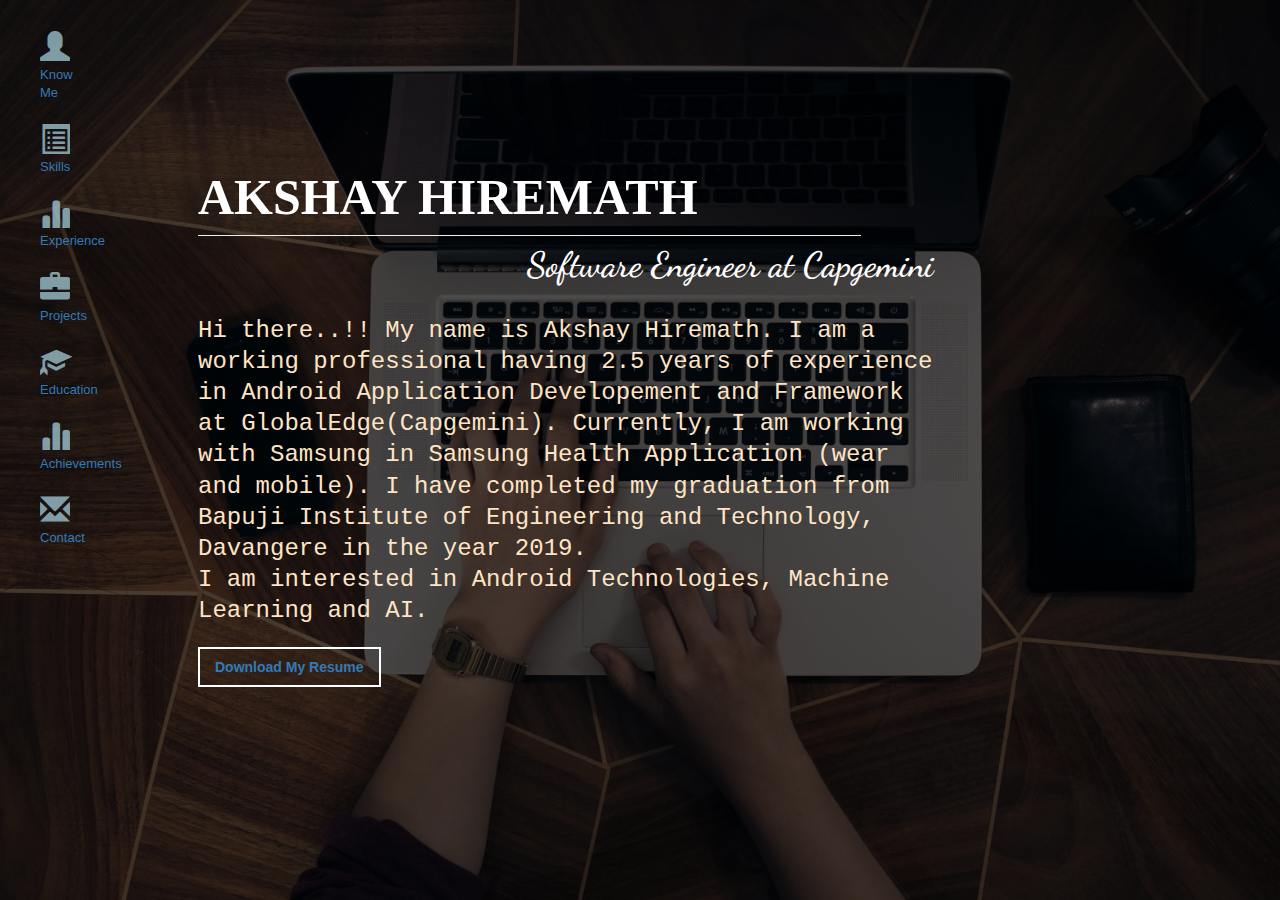
<file: index.html>
<!DOCTYPE html>
<html>
<head>
    <title>Akshay Hiremath</title>
    <link rel="stylesheet" type="text/css" href="style.css">
    <meta charset="utf-8">
    <meta name="viewport" content="width=device-width, initial-scale=1">
     <link rel="stylesheet" href="https://maxcdn.bootstrapcdn.com/bootstrap/3.3.7/css/bootstrap.min.css">
    <script src="https://ajax.googleapis.com/ajax/libs/jquery/3.2.1/jquery.min.js"></script>
    <script src="https://maxcdn.bootstrapcdn.com/bootstrap/3.3.7/js/bootstrap.min.js"></script>
    <link href="https://fonts.googleapis.com/css?family=Dancing+Script" rel="stylesheet">
    <link href="https://maxcdn.bootstrapcdn.com/font-awesome/4.7.0/css/font-awesome.min.css" rel="stylesheet" integrity="sha384-wvfXpqpZZVQGK6TAh5PVlGOfQNHSoD2xbE+QkPxCAFlNEevoEH3Sl0sibVcOQVnN" crossorigin="anonymous">
    <script src="script.js"></script>
    <script
  src="https://code.jquery.com/jquery-3.2.1.min.js"
  integrity="sha256-hwg4gsxgFZhOsEEamdOYGBf13FyQuiTwlAQgxVSNgt4="
  crossorigin="anonymous"></script>

</head>
<body>
<div class="main">
    <div class="cover"></div>
    
    <div class="left" id="nav">
        <ul>
            
             <li><span class="glyphicon glyphicon-user"></span><br><a href="about.html">Know Me</a></li>
             <li><span class="	glyphicon glyphicon-list-alt"></span><br><a href="skills.html">Skills</a></li>
             <li><span class="glyphicon glyphicon-stats"></span><br><a href="experience.html">Experience</a></li>         
                <li><span class="glyphicon glyphicon-briefcase"></span><br><a href="projects.html">Projects</a></li>
                <li><span class="glyphicon glyphicon-education"></span><br><a href="education.html">Education</a></li> 
                <li><span class="glyphicon glyphicon-stats"></span><br><a href="achievements.html">Achievements</a></li>
                  <li><span class="glyphicon glyphicon-envelope"></span><br><a href="contact.html">Contact</a></li>
                  
        </ul>
    </div><i class="fa fa-bars" id="menu"  ></i>

    <div class="right">
                <div class="intro">
                    <h1>AKSHAY HIREMATH</h1><hr align="left" size="35">
                    <h2>Software Engineer at Capgemini</h2>
                    <br>
                    <p class="txt">
                        Hi there..!!
                        My name is Akshay Hiremath. I am a working professional having 2.5 years of experience in Android Application Developement and Framework at GlobalEdge(Capgemini).
                        Currently, I am working with Samsung in Samsung Health Application (wear and mobile).
                        I have completed my graduation from Bapuji Institute of Engineering and Technology, Davangere in the year 2019.
                        <br>
                        I am interested in Android Technologies, Machine Learning and AI. 
                        
                    </p><br/>
                    <a href="resume.pdf">
                        <span class="cv">
                            Download My Resume
                        </span>
                    </a>
                    
                </div>

                    
        
    </div>
</div>
</body>
</html>
</file>
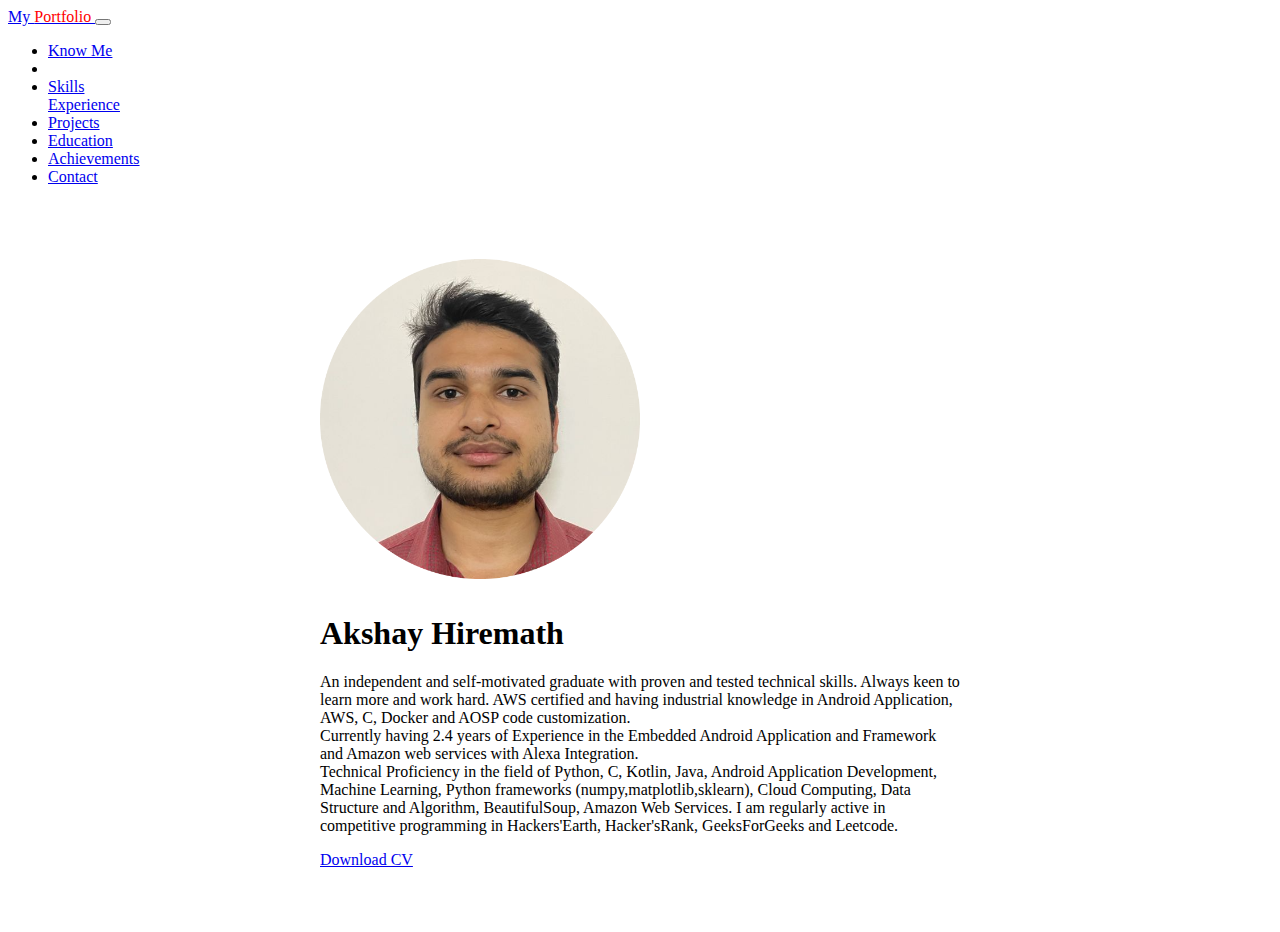
<file: about.html>
<!doctype html>
<html lang="en">
  <head>
    <!-- Required meta tags -->
    <meta charset="utf-8">
    <meta name="viewport" content="width=device-width, initial-scale=1">

    <!-- Bootstrap CSS -->
    <link href="https://cdn.jsdelivr.net/npm/bootstrap@5.0.2/dist/css/bootstrap.min.css" rel="stylesheet" integrity="sha384-EVSTQN3/azprG1Anm3QDgpJLIm9Nao0Yz1ztcQTwFspd3yD65VohhpuuCOmLASjC" crossorigin="anonymous">

    <title>About Me</title>
  </head>
  <body>

    <nav class="navbar navbar-expand-lg navbar-dark bg-dark">
        <div class="container-fluid">
          <a class="navbar-brand" href="index.html">My <span style="color:red;"> Portfolio </span> </a>
          <button class="navbar-toggler" type="button" data-bs-toggle="collapse" data-bs-target="#navbarSupportedContent" aria-controls="navbarSupportedContent" aria-expanded="false" aria-label="Toggle navigation">
            <span class="navbar-toggler-icon"></span>
          </button>
          <div class="collapse navbar-collapse" id="navbarSupportedContent">
            <ul class="navbar-nav me-auto mb-2 mb-lg-0">
              <li class="nav-item">
                <a class="nav-link active" aria-current="page" href="about.html">Know Me</a>
              </li>
              <li class="nav-item">
                <li class="nav-item">
                    <a class="nav-link" href="skills.html">Skills</a>
                  </li>
                <a class="nav-link" href="experience.html">Experience</a>
              </li>
              <li class="nav-item">
                <a class="nav-link" href="projects.html">Projects</a>
              </li>
              <li class="nav-item">
                <a class="nav-link" href="education.html">Education</a>
              </li>
              <li class="nav-item">
                <a class="nav-link" href="achievements.html">Achievements</a>
              </li>
            
              <li class="nav-item">
                <a class="nav-link" href="contact.html">Contact</a>
              </li>
              
            </ul>
          </div>
        </div>
      </nav>
    


      <div class="card" style="width: 40rem; margin: 5% auto;">
        <img src="./img/photo.png" class="card-img-top" style="width: 50%; margin: 10px auto;">
        <div class="card-body">
          <h1 class="card-title">Akshay Hiremath</h1>
          <p class="card-text">
            An independent and self-motivated graduate 
              with proven and tested technical skills. Always 
              keen to learn more and work hard.
              AWS certified and having industrial knowledge 
              in Android Application, AWS, C, Docker and 
              AOSP code customization.<br>
              Currently having 2.4 years of Experience in the 
              Embedded Android Application and Framework and Amazon web services 
              with Alexa Integration. <br>
              Technical Proficiency in 
              the field of Python, C, Kotlin, Java, Android Application Development,  Machine Learning, Python frameworks (numpy,matplotlib,sklearn), Cloud 
              Computing, Data Structure and Algorithm, BeautifulSoup, Amazon Web Services. I am regularly 
              active in competitive programming in Hackers'Earth, Hacker'sRank, GeeksForGeeks and Leetcode.


            
          </p>
          <a href="resume.pdf" class="btn btn-primary">Download CV</a>
        </div>
      </div>











    <!-- Optional JavaScript; choose one of the two! -->

    <!-- Option 1: Bootstrap Bundle with Popper -->
    <script src="https://cdn.jsdelivr.net/npm/bootstrap@5.0.2/dist/js/bootstrap.bundle.min.js" integrity="sha384-MrcW6ZMFYlzcLA8Nl+NtUVF0sA7MsXsP1UyJoMp4YLEuNSfAP+JcXn/tWtIaxVXM" crossorigin="anonymous"></script>

    <!-- Option 2: Separate Popper and Bootstrap JS -->
    <!--
    <script src="https://cdn.jsdelivr.net/npm/@popperjs/core@2.9.2/dist/umd/popper.min.js" integrity="sha384-IQsoLXl5PILFhosVNubq5LC7Qb9DXgDA9i+tQ8Zj3iwWAwPtgFTxbJ8NT4GN1R8p" crossorigin="anonymous"></script>
    <script src="https://cdn.jsdelivr.net/npm/bootstrap@5.0.2/dist/js/bootstrap.min.js" integrity="sha384-cVKIPhGWiC2Al4u+LWgxfKTRIcfu0JTxR+EQDz/bgldoEyl4H0zUF0QKbrJ0EcQF" crossorigin="anonymous"></script>
    -->
  </body>
</html>
</file>
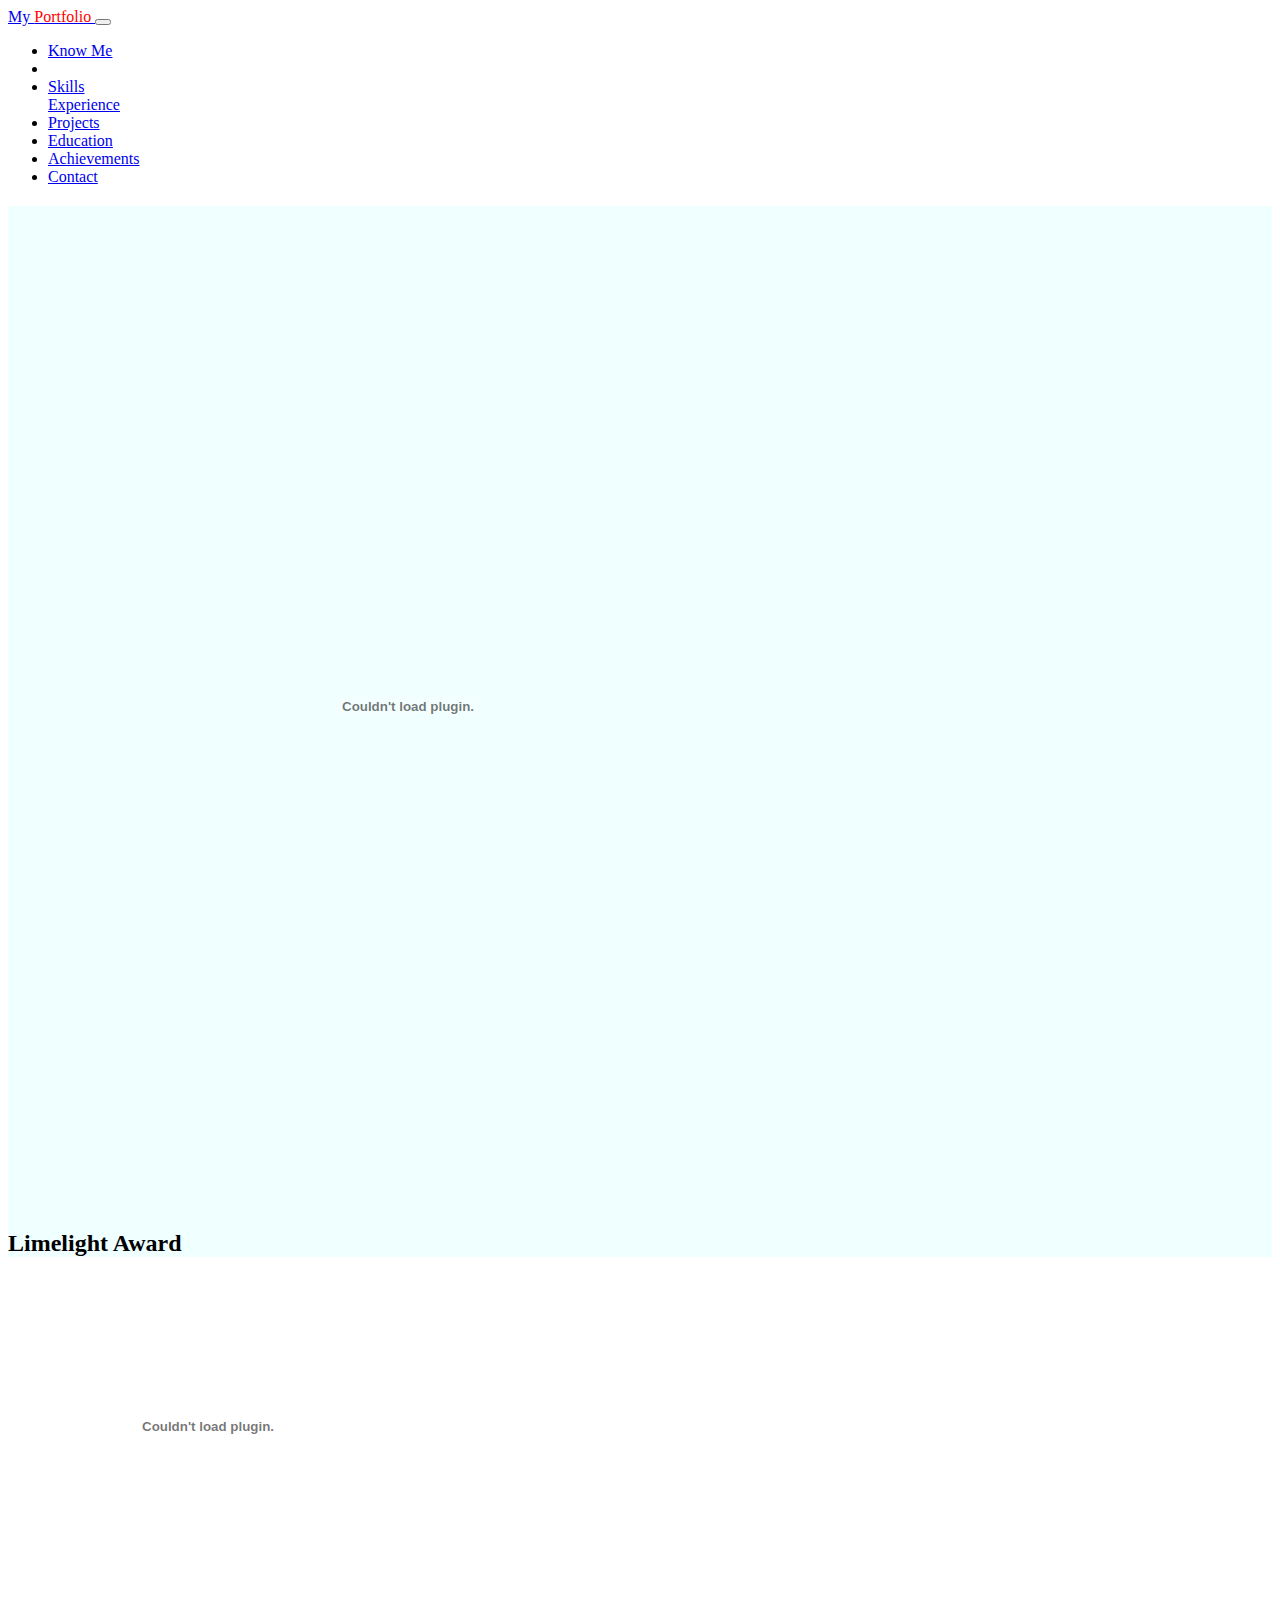
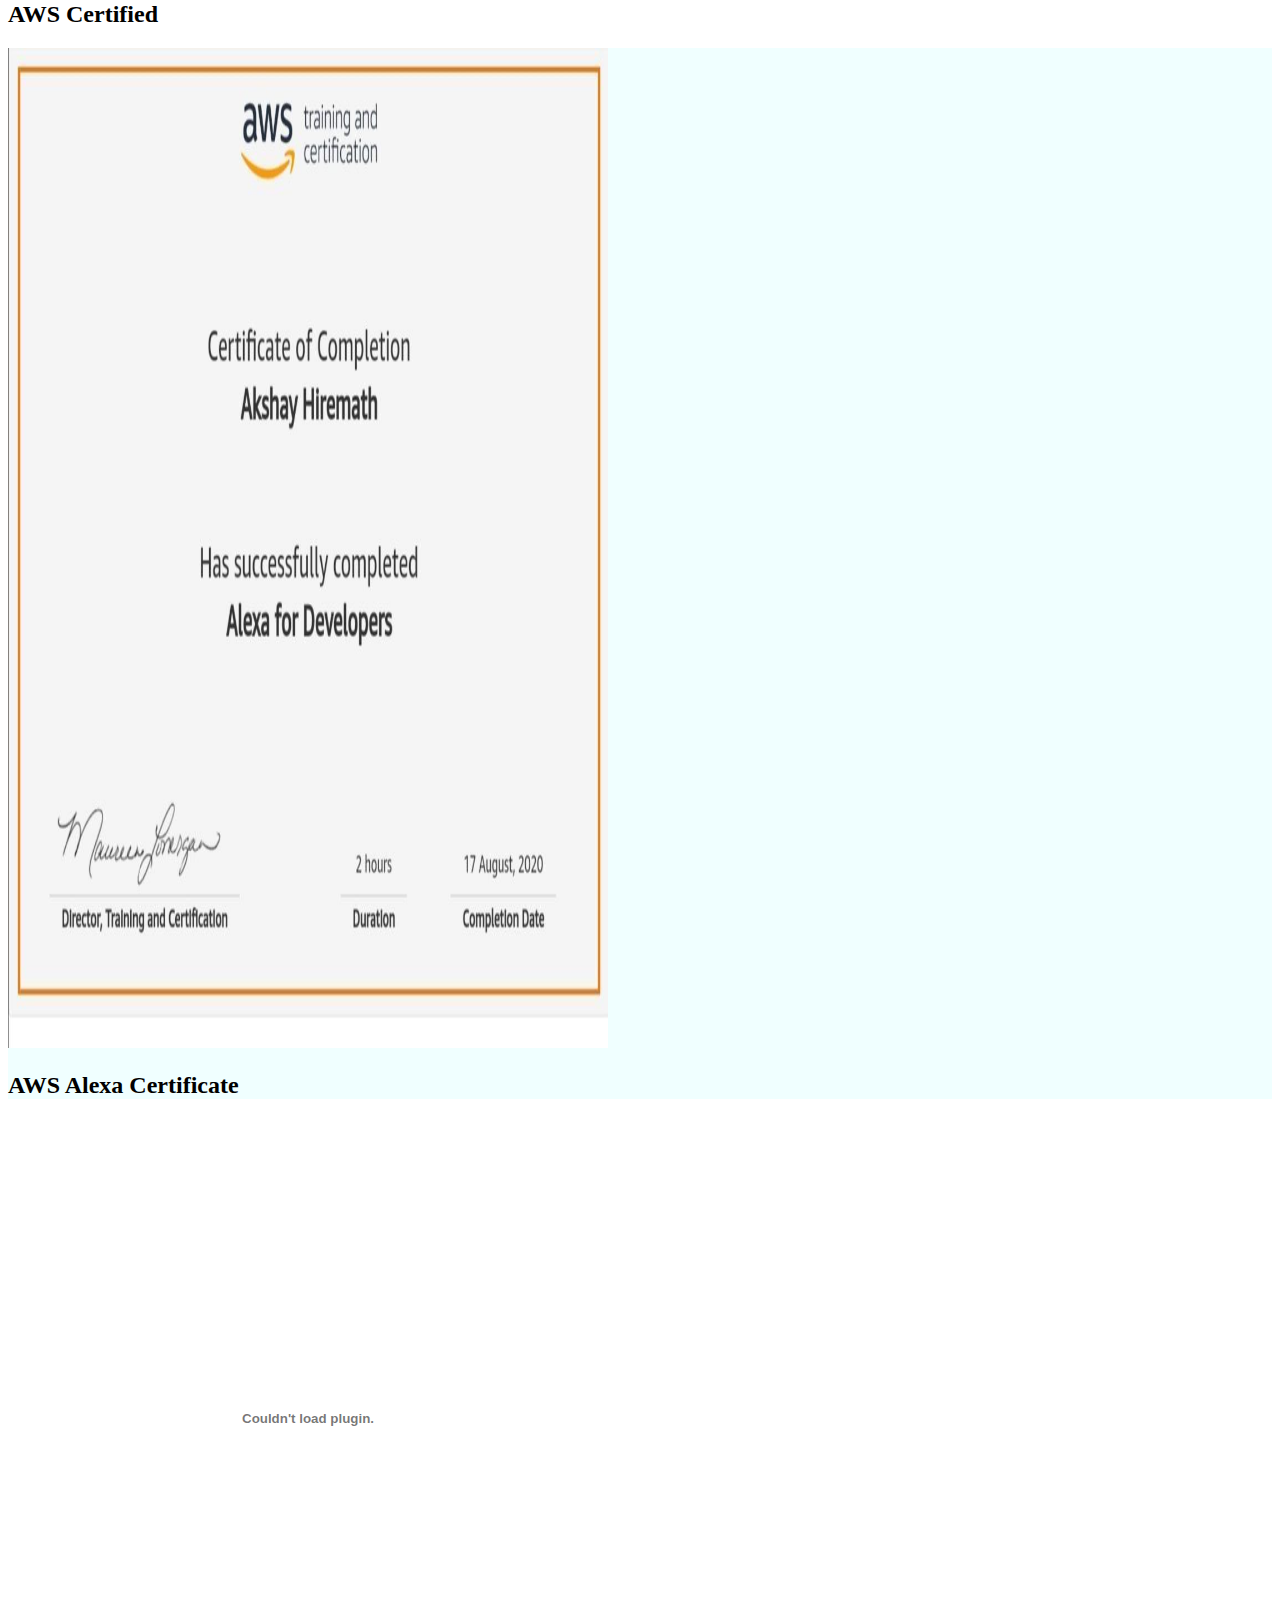
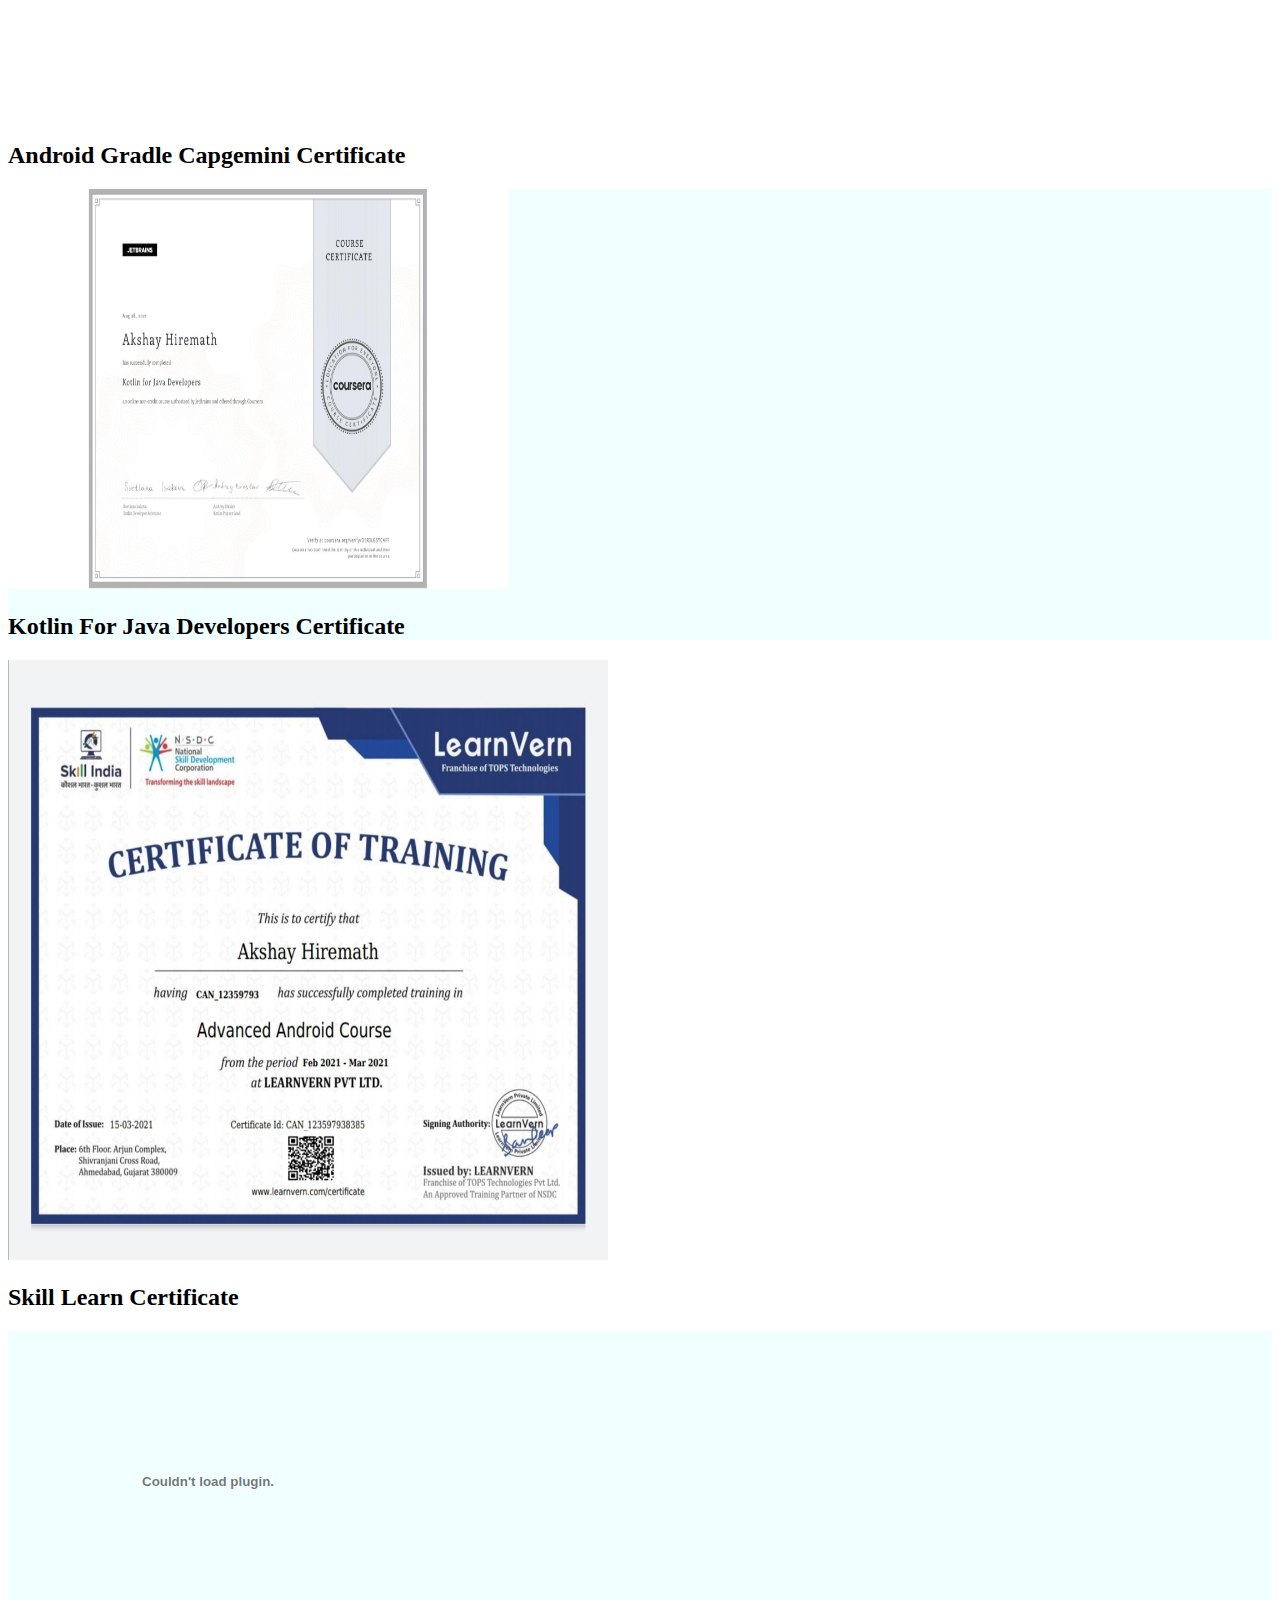
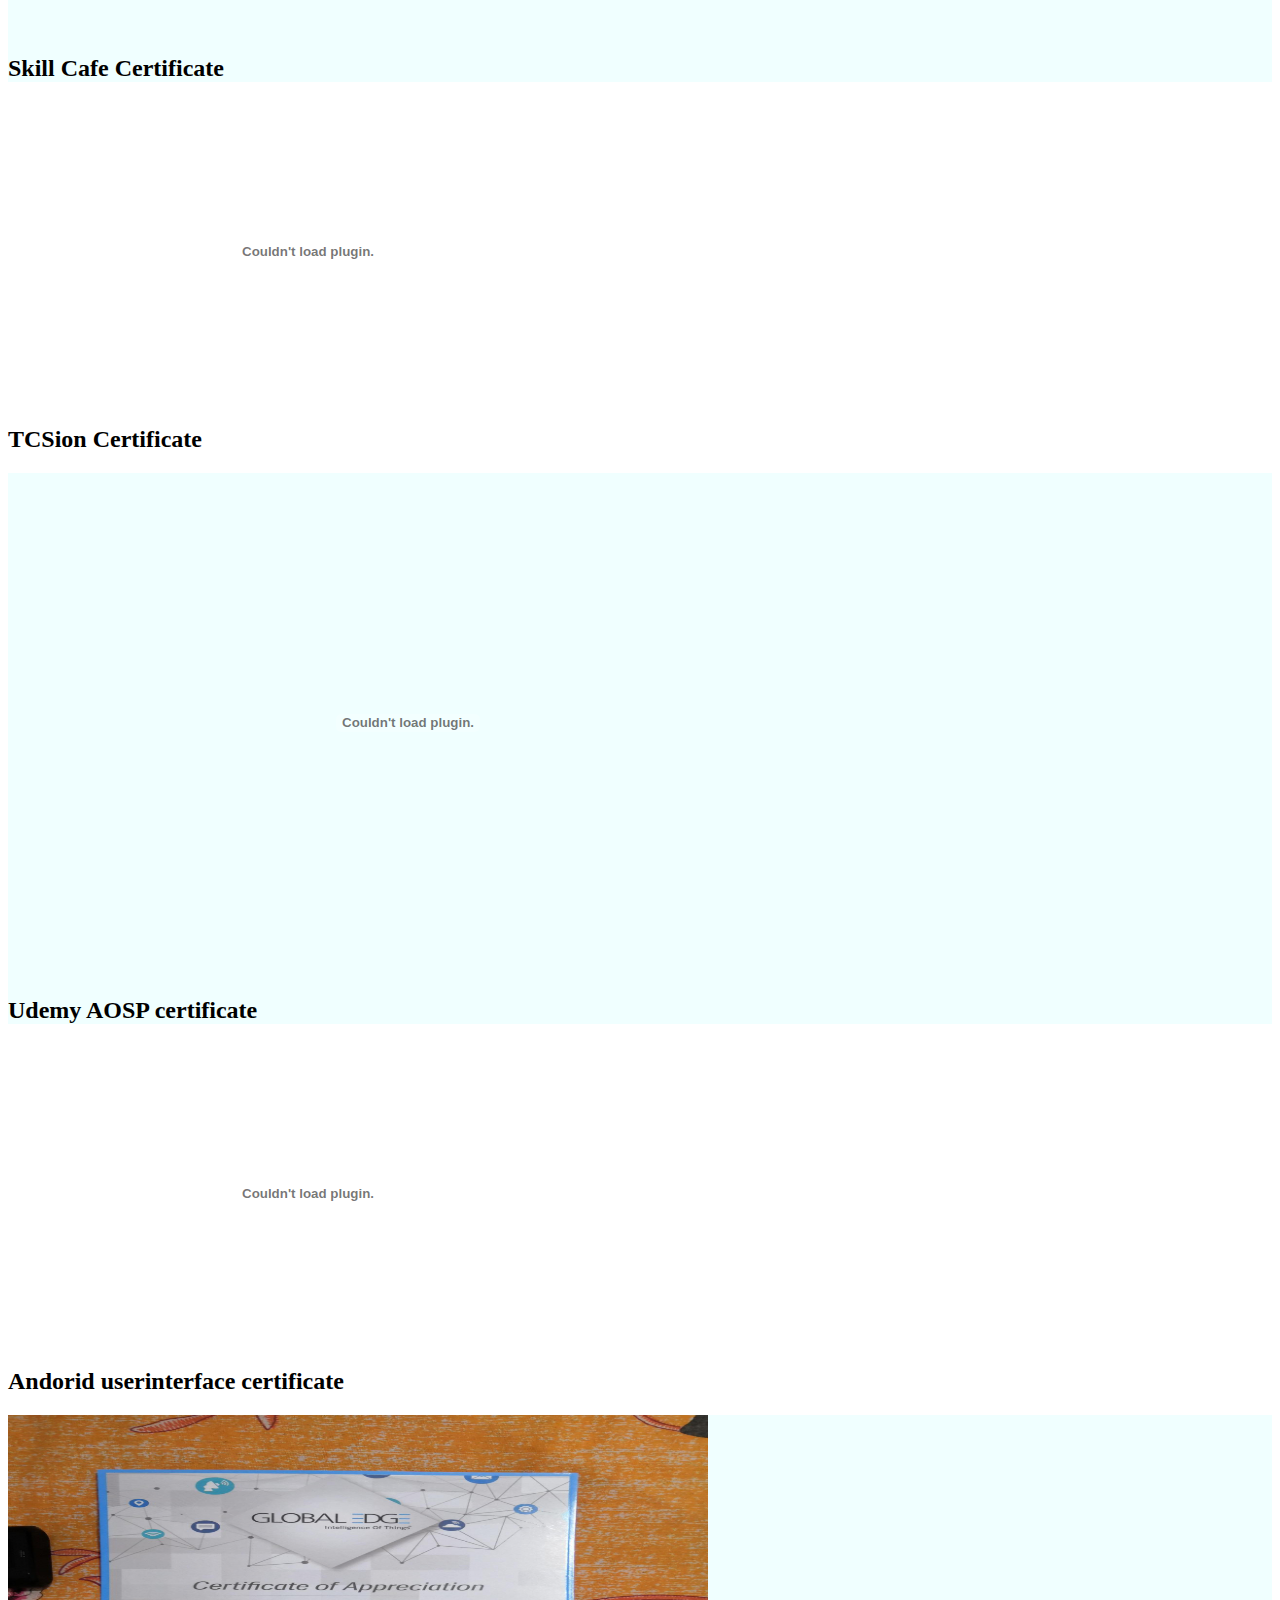
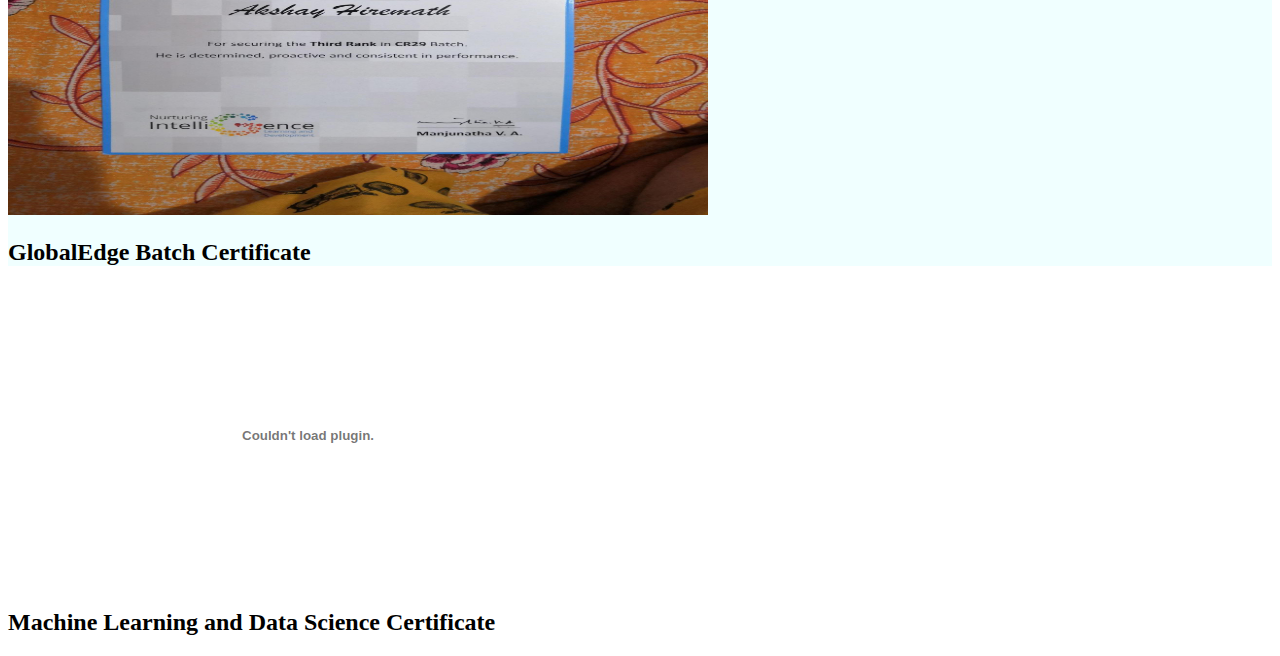
<file: achievements.html>
<!doctype html>
<html lang="en">
  <head>
    <!-- Required meta tags -->
    <meta charset="utf-8">
    <meta name="viewport" content="width=device-width, initial-scale=1">

    <!-- Bootstrap CSS -->
    <link href="https://cdn.jsdelivr.net/npm/bootstrap@5.0.2/dist/css/bootstrap.min.css" rel="stylesheet" integrity="sha384-EVSTQN3/azprG1Anm3QDgpJLIm9Nao0Yz1ztcQTwFspd3yD65VohhpuuCOmLASjC" crossorigin="anonymous">

    <title>Achievements</title>
  </head>
  <body>

    <nav class="navbar navbar-expand-lg navbar-dark bg-dark">
        <div class="container-fluid">
          <a class="navbar-brand" href="index.html">My <span style="color:red;"> Portfolio </span> </a>
          <button class="navbar-toggler" type="button" data-bs-toggle="collapse" data-bs-target="#navbarSupportedContent" aria-controls="navbarSupportedContent" aria-expanded="false" aria-label="Toggle navigation">
            <span class="navbar-toggler-icon"></span>
          </button>
          <div class="collapse navbar-collapse" id="navbarSupportedContent">
            <ul class="navbar-nav me-auto mb-2 mb-lg-0">
              <li class="nav-item">
                <a class="nav-link" aria-current="page" href="about.html">Know Me</a>
              </li>
              <li class="nav-item">
                <li class="nav-item">
                    <a class="nav-link" href="skills.html">Skills</a>
                  </li>
                <a class="nav-link" href="experience.html">Experience</a>
              </li>
              <li class="nav-item">
                <a class="nav-link" href="projects.html">Projects</a>
              </li>
              <li class="nav-item">
                <a class="nav-link" href="education.html">Education</a>
              </li>
              <li class="nav-item">
                <a class="nav-link active" href="achievements.html">Achievements</a>
              </li>
            
              <li class="nav-item">
                <a class="nav-link" href="contact.html">Contact</a>
              </li>
            </ul>
          </div>
        </div>
      </nav>
     
      <div class="row" style="margin-top: 20px;">
        <div class="col-sm" >
        <div class="card" style="background-color: azure;"  >
            <div class="card-body">
              <embed src="./img/limelight.pdf" width="800px" height="1000px" />
              <h2 class="card-title">Limelight Award</h2>
            </div>
          </div>
        </div>
        <div class="col-sm">
          <div class="card">
            <div class="card-body ">
                <embed src="./img/aws.pdf" width="400px" height="300px" />
              
              <h2 class="card-title">AWS Certified</h2>
            </div>
          </div>
        </div>
      </div>

      <div class="row" style="margin-top: 20px;">
        <div class="col-sm" >
        <div class="card" style="background-color: azure;"  >
            <div class="card-body">
              <embed src="./img/awsalexa.jfif" width="600px" height="1000px" />
              <h2 class="card-title">AWS Alexa Certificate</h2>
            </div>
          </div>
        </div>
        <div class="col-sm">
          <div class="card">
            <div class="card-body ">
                <embed src="./img/gradlecapgemini.pdf" width="600px" height="600px" />
              
              <h2 class="card-title">Android Gradle Capgemini Certificate</h2>
            </div>
          </div>
        </div>
      </div>

      <div class="row" style="margin-top: 20px;">
        <div class="col-sm" >
        <div class="card" style="background-color: azure;"  >
            <div class="card-body">
              <embed src="./img/kotlin.jpeg" width="500px" height="400px" />
              <h2 class="card-title">Kotlin For Java Developers Certificate</h2>
            </div>
          </div>
        </div>
        <div class="col-sm">
          <div class="card">
            <div class="card-body ">
                <embed src="./img/Skill Learn.jfif" width="600px" height="600px" />
              
              <h2 class="card-title">Skill Learn Certificate</h2>
            </div>
          </div>
        </div>
      </div>

        <div class="row" style="margin-top: 20px;">
            <div class="col-sm" >
            <div class="card" style="background-color: azure;"  >
                <div class="card-body">
                <embed src="./img/SkillsCafe.pdf" width="400px" height="300px" />
                <h2 class="card-title">Skill Cafe Certificate</h2>
                </div>
            </div>
            </div>
            <div class="col-sm">
            <div class="card">
                <div class="card-body ">
                    <embed src="./img/TCS.pdf" width="600px" height="300px" />
                
                <h2 class="card-title">TCSion Certificate</h2>
                </div>
            </div>
            </div>
        </div>

        
        <div class="row" style="margin-top: 20px;">
            <div class="col-sm" >
            <div class="card" style="background-color: azure;"  >
                <div class="card-body">
                <embed src="./img/udemyaosp.pdf" width="800px" height="500px" />
                <h2 class="card-title">Udemy AOSP certificate</h2>
                </div>
            </div>
            </div>
            <div class="col-sm">
            <div class="card">
                <div class="card-body ">
                    <embed src="./img/userinterface.pdf" width="600px" height="300px" />
                
                <h2 class="card-title">Andorid userinterface certificate</h2>
                </div>
            </div>
            </div>
        </div>

        <div class="row" style="margin-top: 20px;">
            <div class="col-sm" >
            <div class="card" style="background-color: azure;"  >
                <div class="card-body">
                <embed src="./img/globaledge.jfif" width="700px" height="400px" />
                <h2 class="card-title">GlobalEdge Batch Certificate</h2>
                </div>
            </div>
            </div>
            <div class="col-sm">
            <div class="card">
                <div class="card-body ">
                    <embed src="./img/LOC.pdf" width="600px" height="300px" />
                
                <h2 class="card-title">Machine Learning and Data Science Certificate</h2>
                </div>
            </div>
            </div>
        </div>

      <!--

        1. Playstore applications 2
        2. GlobalEdge 2 awwards
        3. LinekedIn badges
        4. AWS certified   
        5. Korlin for developers certificate
        6. Certifications from udemy
      -->
      
      










    <!-- Optional JavaScript; choose one of the two! -->

    <!-- Option 1: Bootstrap Bundle with Popper -->
    <script src="https://cdn.jsdelivr.net/npm/bootstrap@5.0.2/dist/js/bootstrap.bundle.min.js" integrity="sha384-MrcW6ZMFYlzcLA8Nl+NtUVF0sA7MsXsP1UyJoMp4YLEuNSfAP+JcXn/tWtIaxVXM" crossorigin="anonymous"></script>

    <!-- Option 2: Separate Popper and Bootstrap JS -->
    <!--
    <script src="https://cdn.jsdelivr.net/npm/@popperjs/core@2.9.2/dist/umd/popper.min.js" integrity="sha384-IQsoLXl5PILFhosVNubq5LC7Qb9DXgDA9i+tQ8Zj3iwWAwPtgFTxbJ8NT4GN1R8p" crossorigin="anonymous"></script>
    <script src="https://cdn.jsdelivr.net/npm/bootstrap@5.0.2/dist/js/bootstrap.min.js" integrity="sha384-cVKIPhGWiC2Al4u+LWgxfKTRIcfu0JTxR+EQDz/bgldoEyl4H0zUF0QKbrJ0EcQF" crossorigin="anonymous"></script>
    -->
  </body>
</html>
</file>
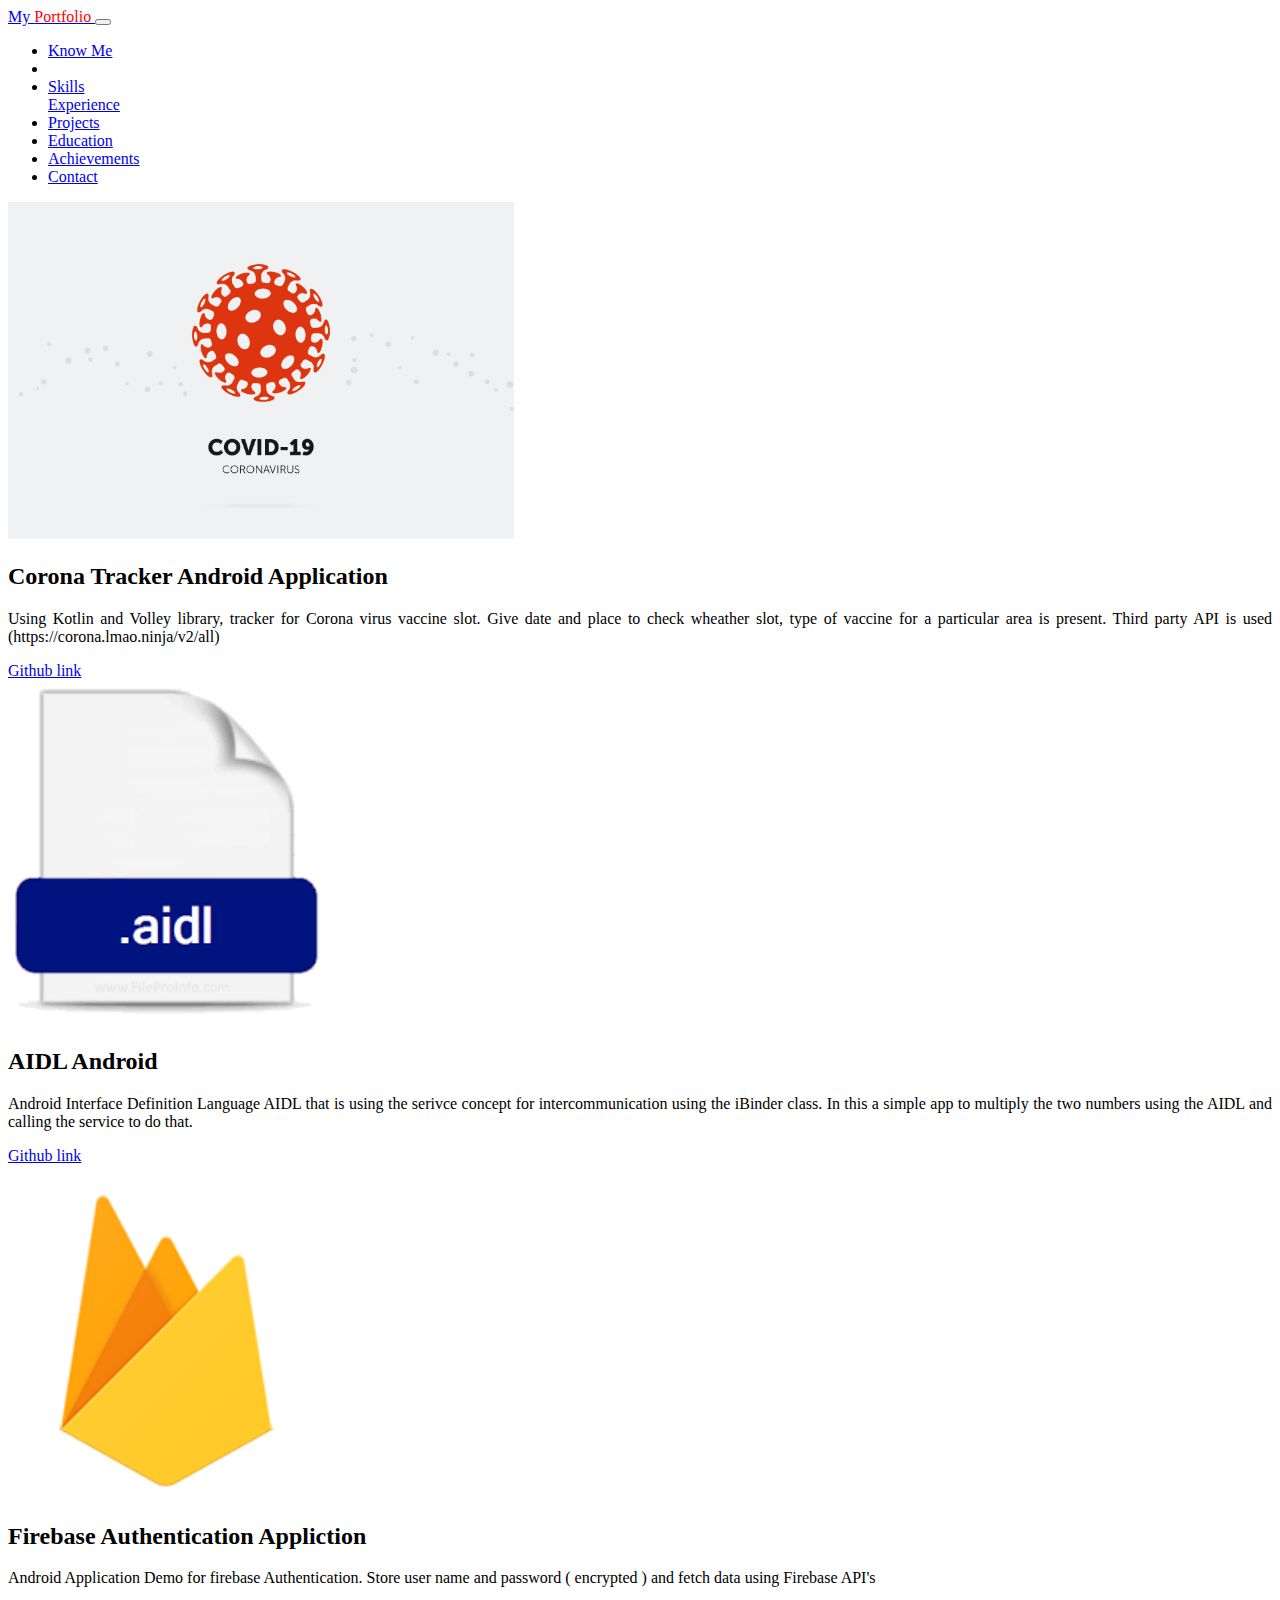
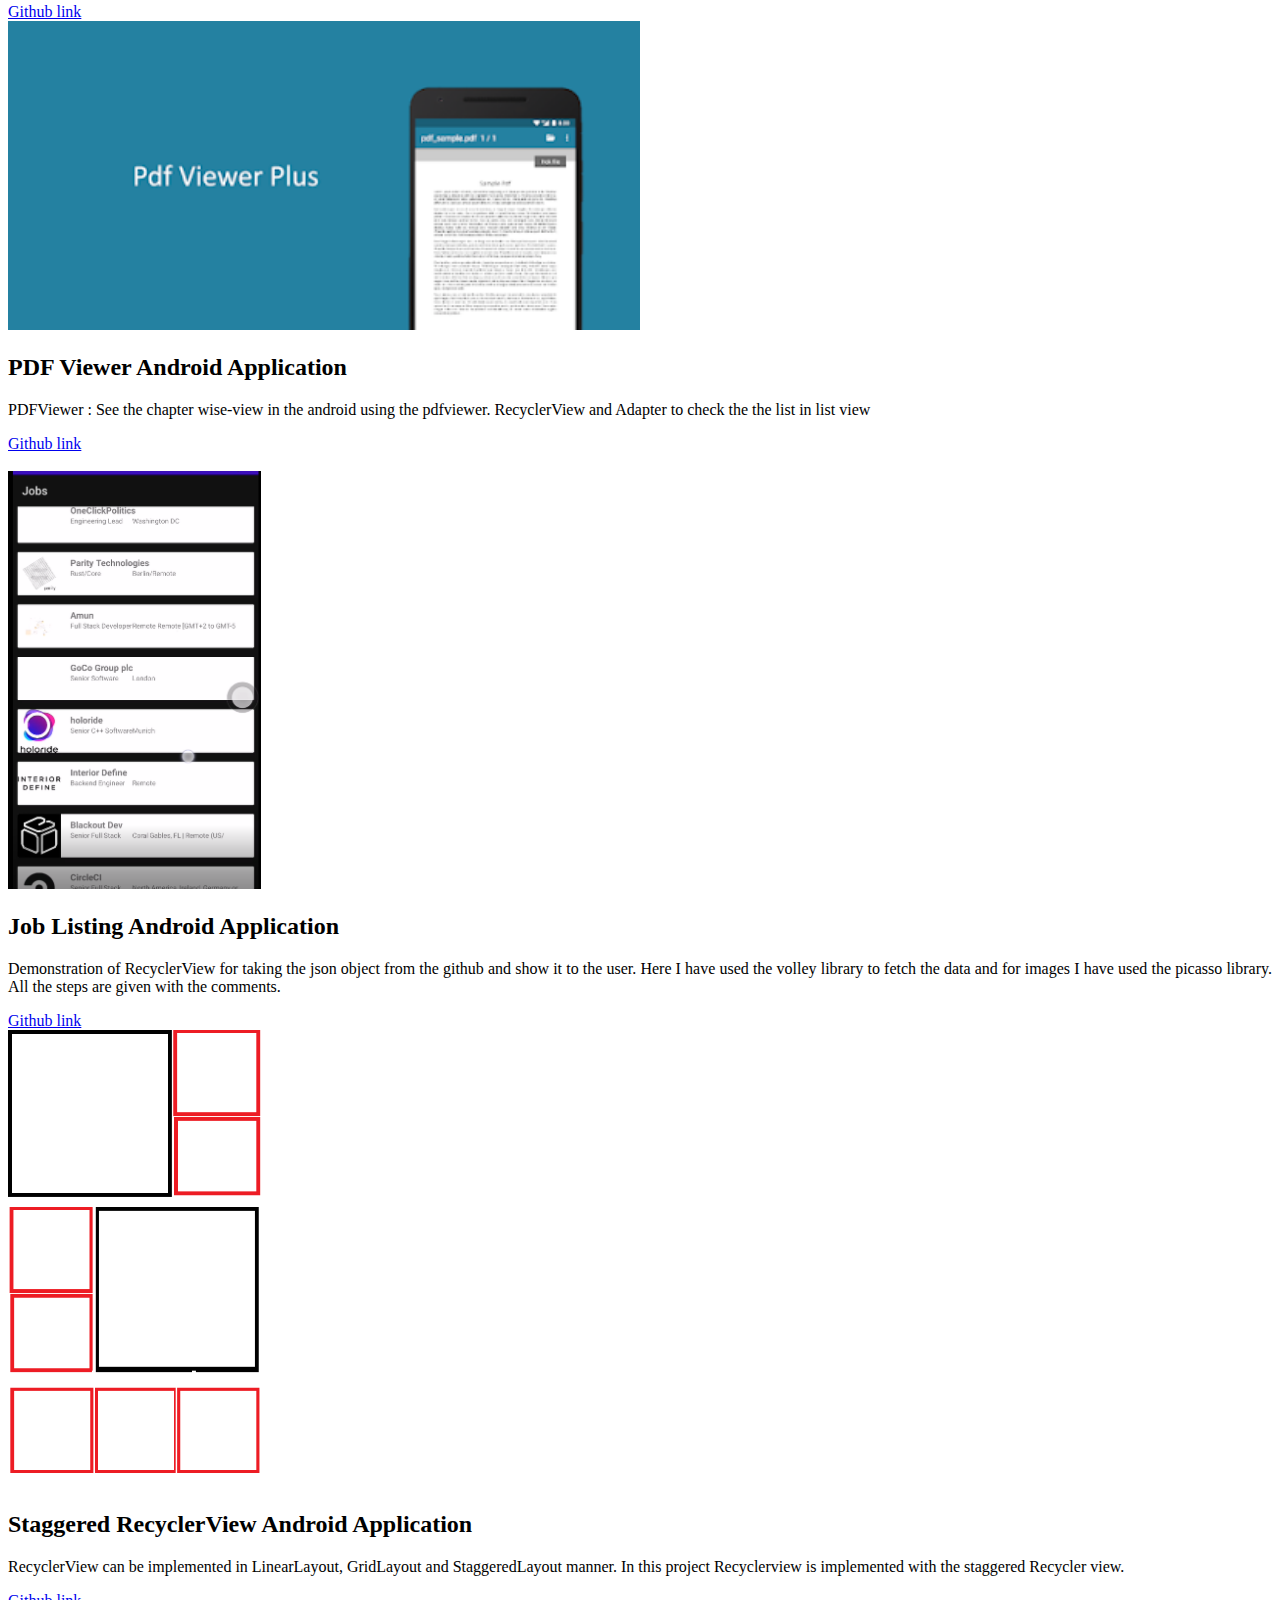
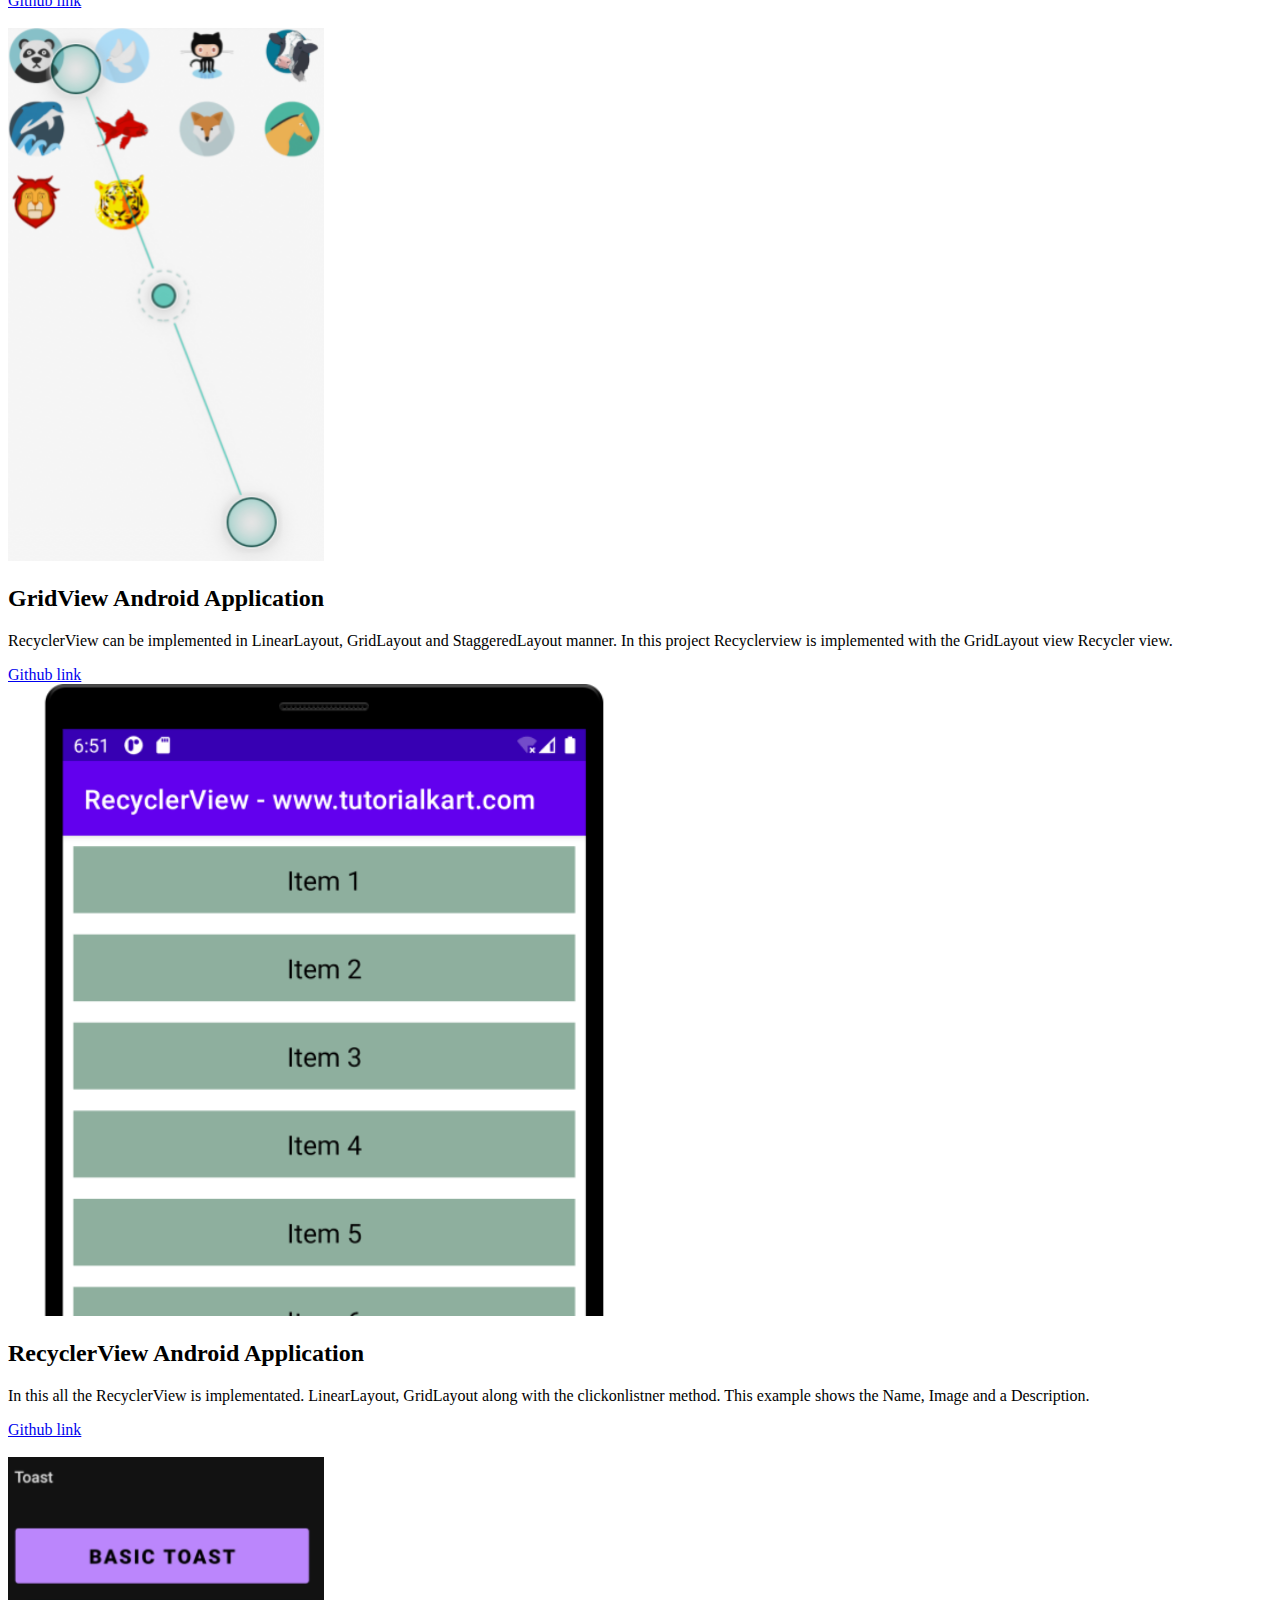
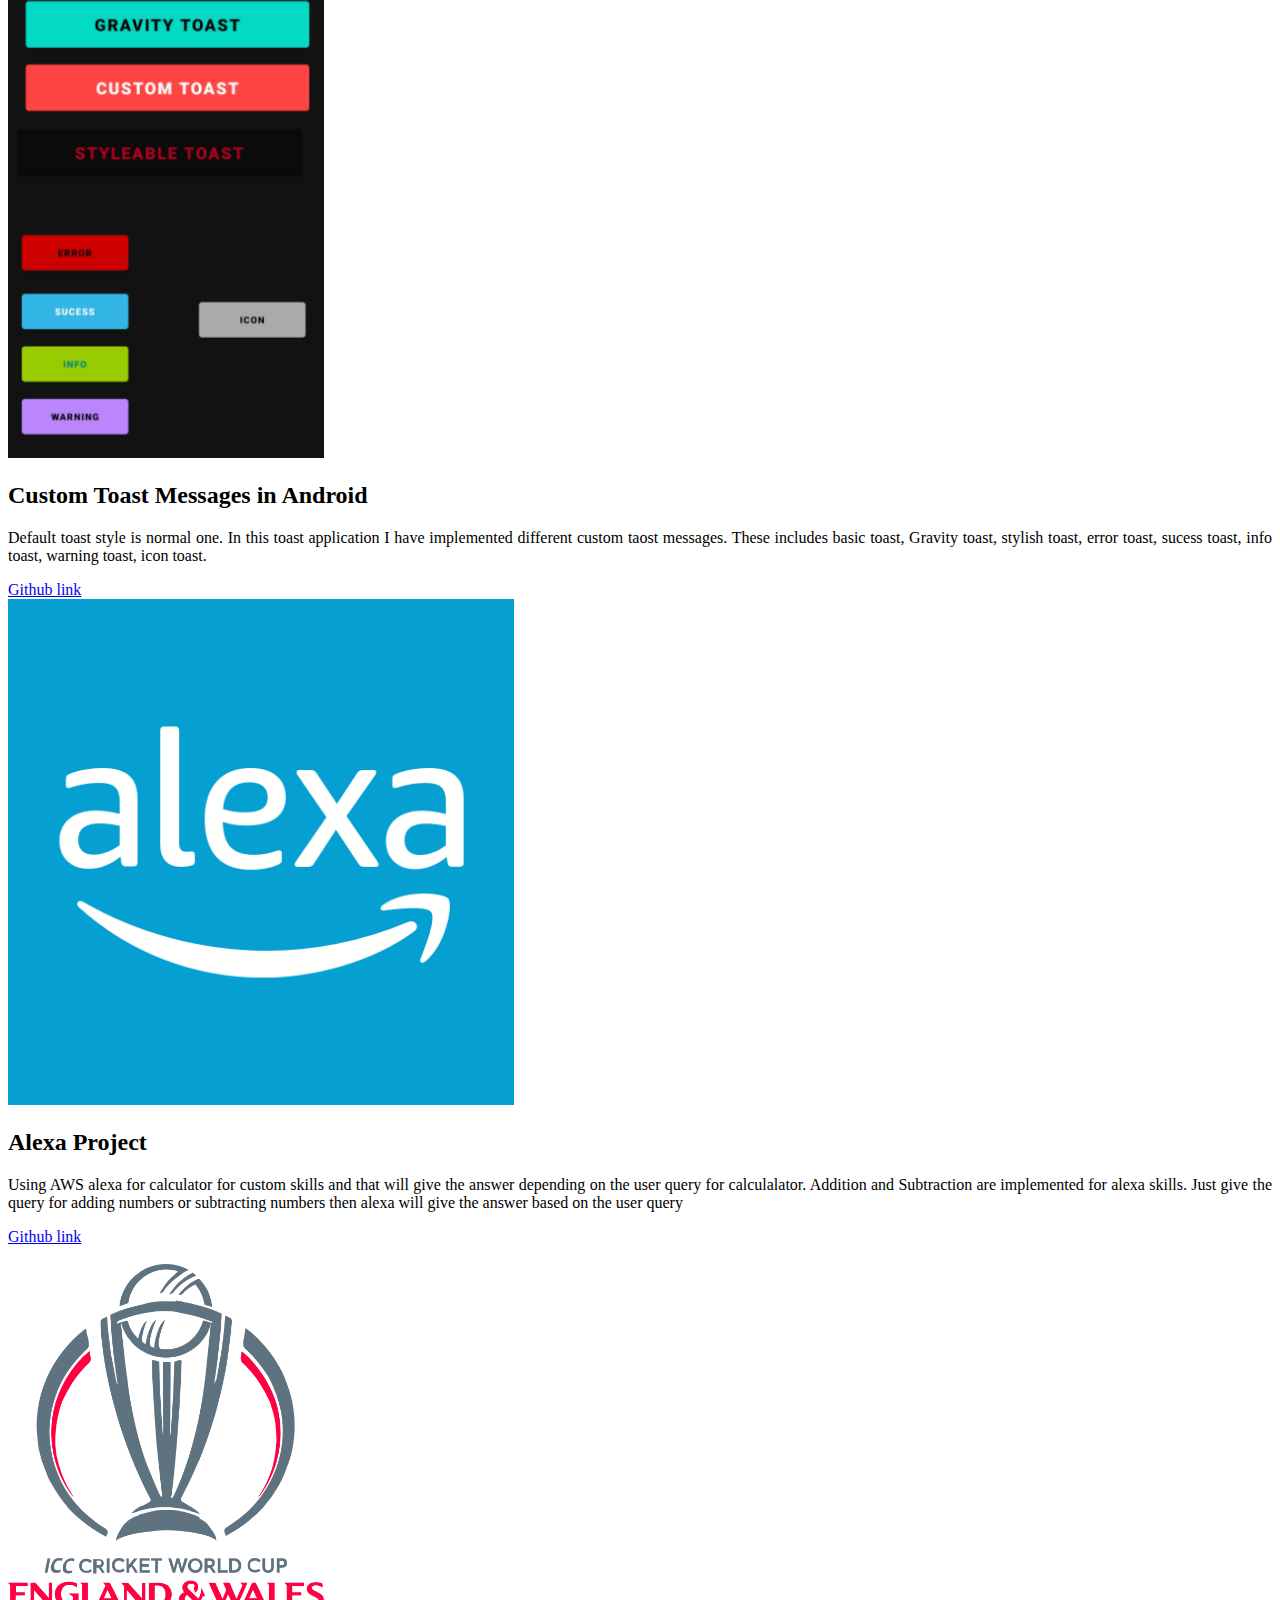
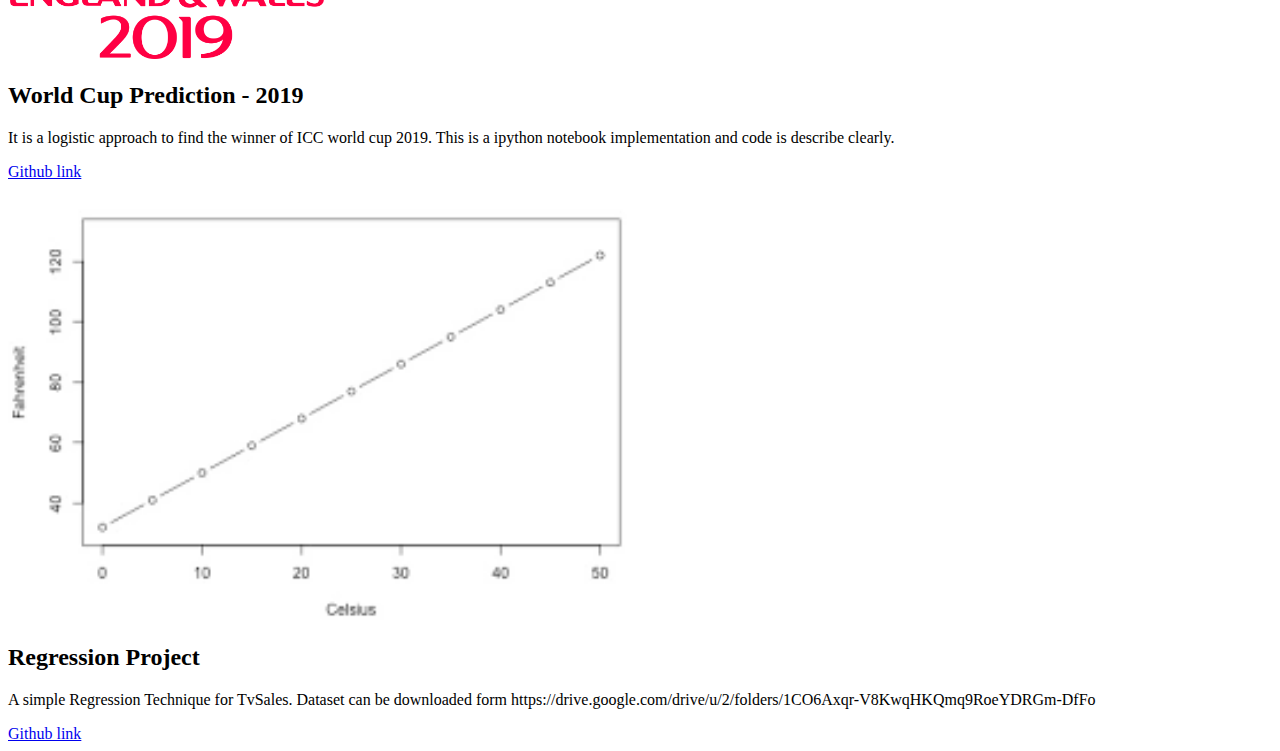
<file: projects.html>
<!doctype html>
<html lang="en">
  <head>
    <!-- Required meta tags -->
    <meta charset="utf-8">
    <meta name="viewport" content="width=device-width, initial-scale=1">

    <!-- Bootstrap CSS -->
    <link href="https://cdn.jsdelivr.net/npm/bootstrap@5.0.2/dist/css/bootstrap.min.css" rel="stylesheet" integrity="sha384-EVSTQN3/azprG1Anm3QDgpJLIm9Nao0Yz1ztcQTwFspd3yD65VohhpuuCOmLASjC" crossorigin="anonymous">

    <title>Projects</title>
  </head>
  <body>

    <nav class="navbar navbar-expand-lg navbar-dark bg-dark">
        <div class="container-fluid">
          <a class="navbar-brand" href="index.html">My <span style="color:red;"> Portfolio </span> </a>
          <button class="navbar-toggler" type="button" data-bs-toggle="collapse" data-bs-target="#navbarSupportedContent" aria-controls="navbarSupportedContent" aria-expanded="false" aria-label="Toggle navigation">
            <span class="navbar-toggler-icon"></span>
          </button>
          <div class="collapse navbar-collapse" id="navbarSupportedContent">
            <ul class="navbar-nav me-auto mb-2 mb-lg-0">
              <li class="nav-item">
                <a class="nav-link" aria-current="page" href="about.html">Know Me</a>
              </li>
              <li class="nav-item">
                <li class="nav-item">
                    <a class="nav-link" href="skills.html">Skills</a>
                  </li>
                <a class="nav-link" href="experience.html">Experience</a>
              </li>
              <li class="nav-item">
                <a class="nav-link active" href="projects.html">Projects</a>
              </li>
              <li class="nav-item">
                <a class="nav-link" href="education.html">Education</a>
              </li>
              <li class="nav-item">
                <a class="nav-link" href="achievements.html">Achievements</a>
              </li>
            
              <li class="nav-item">
                <a class="nav-link" href="contact.html">Contact</a>
              </li>
            </ul>
          </div>
        </div>
      </nav>
      <div class="row" style="border: 30px;">
        <div class="col-sm" >
        <div class="card"  >
            <div class="card-body">
              <img src="./img/covid.jpg" style="width: 40%;">
              <h2 class="card-title">Corona Tracker Android Application</h2>
              <p class="card-text" style="text-align: justify;">
                
                  Using Kotlin and Volley library, tracker for Corona virus vaccine slot.
                  Give date and place to check wheather slot, type of vaccine for a particular area is present.
                  Third party API is used (https://corona.lmao.ninja/v2/all)
              </p>
              <a href="https://github.com/akahay159/Corona-Tracker-Application" class="btn btn-primary">Github link</a>
            </div>
          </div>
        </div>
        <div class="col-sm">
          <div class="card">
            <div class="card-body ">
              <img src="./img/aidl.png" style="width: 25%;">
              
              <h2 class="card-title">AIDL Android </h2>
              <p class="card-text" style="text-align: justify;">
                Android Interface Definition Language AIDL that is using the serivce concept for intercommunication using the iBinder class. In this a simple app to multiply the two numbers using the AIDL and calling the service to do that.
              </p>
              <a href="https://github.com/akahay159/AIDL_Android_Example" class="btn btn-primary">Github link</a>
            </div>
          </div>
        </div>
      </div>

      <br>

      <div class="row">
        <div class="col-sm">
          <div class="card">
            <div class="card-body ">
              <img src="./img/firebase.png" style="width: 25%;">
      
              
              <h2 class="card-title">Firebase Authentication Appliction</h2>
              <p class="card-text" style="text-align: justify;">
              
                  Android Application Demo for firebase Authentication. Store user name and password ( encrypted ) and fetch data using Firebase API's
                          
              </p>
              <a href="https://github.com/akahay159/Firebase-Authentication-Application" class="btn btn-primary">Github link</a>
            </div>
          </div>
        </div>
        <div class="col-sm">
          <div class="card">
            <div class="card-body ">
              <img src="./img/pdf.png" style="width: 50%;">
              
              <h2 class="card-title">PDF Viewer Android Application</h2>
              <p class="card-text" style="text-align: justify;">
                
                PDFViewer : See the chapter wise-view in the android using the pdfviewer. 
                RecyclerView and Adapter to check the the list in list view
                
              </p>
              <a href="https://github.com/akahay159/PDF_Chapter_Wise" class="btn btn-primary">Github link</a>
            </div>
          </div>
        </div>
      </div>

      <br>
      <div class="row">
        <div class="col-sm">
          <div class="card">
            <div class="card-body ">
              <img src="./img/job.PNG" style="width: 20%;">
      
              
              <h2 class="card-title">Job Listing Android Application</h2>
              <p class="card-text" style="text-align: justify;">
              
                Demonstration of RecyclerView for taking the json object from the github and show it to the user. Here I have used the volley library to fetch the data and for images I have used the picasso library. All the steps are given with the comments.
              </p>
              <a href="https://github.com/akahay159/Jobs_List_Android_Application" class="btn btn-primary">Github link</a>
            </div>
          </div>
        </div>
        <div class="col-sm-6">
          <div class="card">
            <div class="card-body ">
              <img src="./img/staggered.png" style="width: 20%;">
              
              <h2 class="card-title">Staggered RecyclerView Android Application</h2>
              <p class="card-text" style="text-align: justify;">
                
                RecyclerView can be implemented in LinearLayout, GridLayout and StaggeredLayout manner.
            In this project Recyclerview is implemented with the staggered Recycler view. 
                
              </p>
              <a href="https://github.com/akahay159/StaggerdRecyclerview" class="btn btn-primary">Github link</a>
            </div>
          </div>
        </div>
      </div>
<!--
      <div class="row">
      <div class="col-sm-6">
        <div class="card">
          <div class="card-body ">
            <img src="./img/job.PNG" style="width: 20%;">
            
            <h2 class="card-title">Job Listing Android Application</h2>
            <p class="card-text" style="text-align: justify;">
              
              Demonstration of RecyclerView for taking the json object from the github and show it to the user. Here I have used the volley library to fetch the data and for images I have used the picasso library. All the steps are given with the comments.
              
            </p>
            <a href="https://github.com/akahay159/Jobs_List_Android_Application" class="btn btn-primary">Github link</a>
          </div>
        </div>
      </div>
    </div>
  

  
    <div class="col-sm-6">
      <div class="card">
        <div class="card-body ">
          <img src="./img/job.PNG" style="width: 20%;">
          
          <h2 class="card-title">Staggered RecyclerView Android Application</h2>
          <p class="card-text" style="text-align: justify;">
            RecyclerView can be implemented in LinearLayout, GridLayout and StaggeredLayout manner.
            In this project Recyclerview is implemented with the staggered Recycler view. 
            
          </p>
          <a href="https://github.com/akahay159/StaggerdRecyclerview" class="btn btn-primary">Github link</a>
        </div>
      </div>
    </div>
  </div>
</div>

-->

<br>
      <div class="row">
        <div class="col-sm-6">
          <div class="card">
            <div class="card-body ">
              <img src="./img/grid.PNG" style="width: 25%;">
      
              
              <h2 class="card-title">GridView Android Application</h2>
              <p class="card-text" style="text-align: justify;">
              
                RecyclerView can be implemented in LinearLayout, GridLayout and StaggeredLayout manner.
            In this project Recyclerview is implemented with the GridLayout view Recycler view. 
            

                
              </p>
              <a href="https://github.com/akahay159/Android" class="btn btn-primary">Github link</a>
            </div>
          </div>
        </div>


        <div class="col-sm-6">
          <div class="card">
            <div class="card-body ">
              <img src="./img/recyclerview.png" style="width: 50%;">
              
              <h2 class="card-title">RecyclerView Android Application</h2>
              <p class="card-text" style="text-align: justify;">
                
                In this all the RecyclerView  is implementated. LinearLayout, GridLayout along with the clickonlistner method. This example shows the Name, Image and a Description.
              </p>
              <a href="https://github.com/akahay159/RecyclerView-Application" class="btn btn-primary">Github link</a>
            </div>
          </div>
        </div>
      </div>
      <br>
      <div class="row">
        <div class="col-sm-6">
          <div class="card">
            <div class="card-body ">
              <img src="./img/toast.PNG" style="width: 25%;">
      
              
              <h2 class="card-title">Custom Toast Messages in Android</h2>
              <p class="card-text" style="text-align: justify;">
              
                Default toast style is normal one. In this toast application I have implemented different custom taost messages. These includes basic 
                toast, Gravity toast, stylish toast, error toast, sucess toast, info toast, warning toast, icon toast.

                
              </p>
              <a href="https://github.com/akahay159/Toast-in-Android" class="btn btn-primary">Github link</a>
            </div>
          </div>
        </div>


        <div class="col-sm-6">
          <div class="card">
            <div class="card-body ">
              <img src="./img/alexa.png" style="width: 40%;">
              
              <h2 class="card-title">Alexa Project</h2>
              <p class="card-text" style="text-align: justify;">
                
                Using AWS alexa for calculator for custom skills and that will give the answer depending on the user query for calculalator. 
                Addition and Subtraction are implemented for alexa skills. 
                Just give the query for adding numbers or subtracting numbers then alexa will give the answer based on the user query
              </p>
              <a href="https://github.com/akahay159/Alexa" class="btn btn-primary">Github link</a>
            </div>
          </div>
        </div>
      </div>
<br>
      <div class="row">
        <div class="col-sm-6">
          <div class="card">
            <div class="card-body ">
              <img src="./img/worldcup.png" style="width: 25%;">
      
              
              <h2 class="card-title">World Cup Prediction - 2019</h2>
              <p class="card-text" style="text-align: justify;">
              
                It is a logistic approach to find the winner of ICC world cup 2019. This is a ipython notebook implementation and code is describe clearly.

                
              </p>
              <a href="https://github.com/akahay159/World-Cup-Prediction-2019" class="btn btn-primary">Github link</a>
            </div>
          </div>
        </div>

        <br>

        <div class="col-sm-6">
          <div class="card">
            <div class="card-body ">
              <img src="./img/regression.png" style="width: 50%;">
              
              <h2 class="card-title">Regression Project</h2>
              <p class="card-text" style="text-align: justify;">
                
                A simple Regression Technique for TvSales. Dataset can be downloaded form https://drive.google.com/drive/u/2/folders/1CO6Axqr-V8KwqHKQmq9RoeYDRGm-DfFo
              </p>
              <a href="https://github.com/akahay159/Simple-Regression" class="btn btn-primary">Github link</a>
            </div>
          </div>
        </div>
      </div>






    <!-- Optional JavaScript; choose one of the two! -->

    <!-- Option 1: Bootstrap Bundle with Popper -->
    <script src="https://cdn.jsdelivr.net/npm/bootstrap@5.0.2/dist/js/bootstrap.bundle.min.js" integrity="sha384-MrcW6ZMFYlzcLA8Nl+NtUVF0sA7MsXsP1UyJoMp4YLEuNSfAP+JcXn/tWtIaxVXM" crossorigin="anonymous"></script>

    <!-- Option 2: Separate Popper and Bootstrap JS -->
    <!--
    <script src="https://cdn.jsdelivr.net/npm/@popperjs/core@2.9.2/dist/umd/popper.min.js" integrity="sha384-IQsoLXl5PILFhosVNubq5LC7Qb9DXgDA9i+tQ8Zj3iwWAwPtgFTxbJ8NT4GN1R8p" crossorigin="anonymous"></script>
    <script src="https://cdn.jsdelivr.net/npm/bootstrap@5.0.2/dist/js/bootstrap.min.js" integrity="sha384-cVKIPhGWiC2Al4u+LWgxfKTRIcfu0JTxR+EQDz/bgldoEyl4H0zUF0QKbrJ0EcQF" crossorigin="anonymous"></script>
    -->
  </body>
</html>
</file>
<file: style.css>
body{
    background: linear-gradient(rgba(0,0,0,0.7),rgba(0,0,0,0.7)) , url("img/back.jpg");
    background-attachment: fixed;
    background-repeat: no-repeat;
    background-size: cover;
    background-position-y: 30%;
    padding: 0;
    margin: 0;
    opacity: 1;    
}

#menu{
    font-size:40px; 
    color:white;
    padding:10px; 
    display: none; 
}

.left{    
    width:10%;
    margin-left: 0px;
    padding: 0;
    /*border: 1px solid red;*/
    float: left;
    /*background-color: pink;*/
    height: 100%;
    text-align: center;

}
.left ul li {
    margin-right: 80px;
    font-size: 13px;
    
}

ul{
    list-style-type: none;
    padding-top: 10px;
    color:white;    
    text-align: center;
    
}
li span{
    font-size: 30px;
    /*left:0;*/
    color: lightblue;
    opacity: 0.7;   
    /*padding:20px 10px 10px 0px;*/
    padding-top: 20px;
    text-align: center;
}
li:hover{
    color:lightblue;
    text-shadow:5px 5px 10px black;
    font-weight: bold;
    transition: 0.5s;
}

li span:hover{
    color:white;
    text-shadow:5px 5px 10px black;
    font-weight: bold;
    transition: 0.5s;
}

.right{
    height: 100%;
    width:90%;
    padding: 30px;
    padding-top:150px;
    padding-left:70px;
    /*border: 1px solid green;*/
    float: right;
}

.intro{
    /*border: 1px solid yellow;*/
    color:white;
    width:70%;
    float: left;
}

.intro h1{
    font-size: 50px;
    font-weight: 700;
    font-family: 'Acme', sans-serif;
    font-family: 'EB Garamond', serif;
    margin-bottom: -10px;
}

.intro h2{
     font-size: 35px;
     font-weight: 600;
     font-family: 'Dancing Script', cursive;
     text-align: right;
     margin-top:-10px;
}
hr {
    border:none;
    height: 20px;
 	width: 90%;
	height: 50px;
	margin-top: 0;
	border-bottom: 10px solid #1f1209;
	box-shadow: 10 210px 210px -210px white;
 
}

.txt{
    font-size:24px;
    line-height: 1.3em;
    /* line-height: 25px; */
    font-family: Courier New, Courier, monospace;
    font-weight: 100;
    color:bisque
}
a{
    text-decoration: none;
}
.cv{

    padding:10px 15px 10px 15px;
    background-color: transparent;
    border: 2px solid white;
    font-weight: bold;
}

.cv:hover{
    background-color: black;
    transition: 0.3s;
    opacity: 0.6;
    border: 2px solid white;
}

.social{
    text-align: center;
     /*margin-top:-30px;*/
     /*border: 1px solid pink;*/
     width: 30%;
     float: right;
}
.social ul li{
    padding-top:30px;
}
.img{

    height: 60px;
    width: 60px;
}

.connect-with-me{
    color:white; 
    text-align:center;
}

@media only screen and (max-width: 725px) {
    .right{
        padding-left: 0px;
        padding-top:0px;
        /*border: 1px solid red;*/
        margin-right: 5%;
    }

    .left{
        overflow: scroll;
        z-index: 1;
        width:140px;
        margin-top:0px;
        height: 100vh;
        left: -200px;
        background-color: #171b21;
        padding: 10px;
        padding-top: 0px;
        position: absolute;
        transition: 0.5s;
    }

    .txt{
        font-size: 20px;
    }
    .intro h1{
        font-size: 35px;
        font-weight: bold;
    }
    .intro h2{
        font-size: 25px;
        font-weight: bold;
    }
    .glyphicon{
        color:white;
    }
    .social{
        position: relative;
        width:100%;
    }
    .social li{
       display: inline;
    }
    .img{
        height: 30px;
        width:30px;
    }
    .connect-with-me{
        font-size: 27px;
    }
    .intro{
        width:100%;        
    }

    #menu{
        display: block;
        float: right;

    }

}
@media (max-width:725px) and (min-width:500px) {
   .intro{
       margin-left: 0px;
       padding-top: 70px;
   }
}

@media (max-width:1000px) and (min-width:726px) {
   .left{
       margin-left: 0px;
       padding-right: 40px;
   }
}

.bar{
    left:0;
}
</file>
